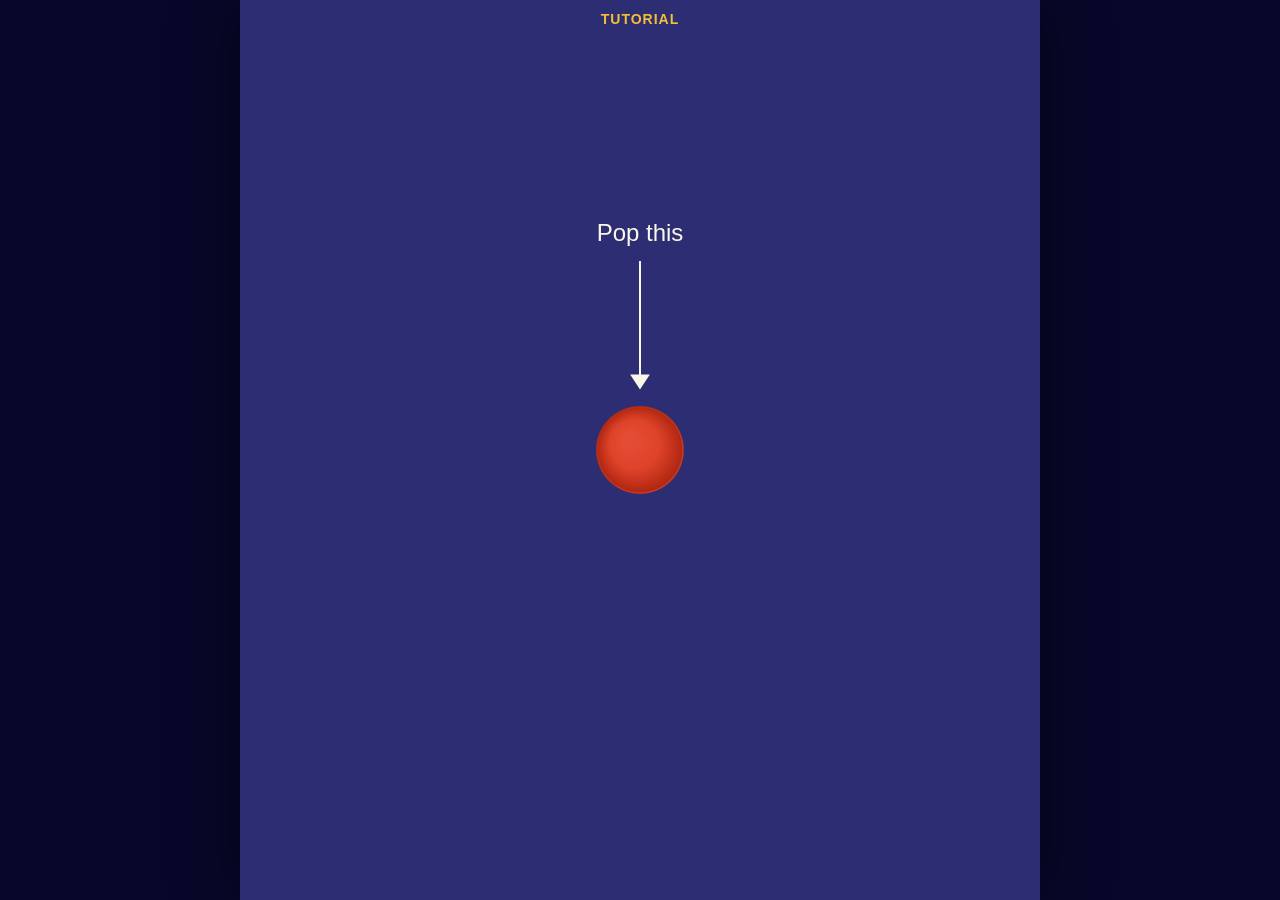
<file: index.html>
<!DOCTYPE html>
<html lang="en">
  <head>
    <meta
      name="viewport"
      content="width=device-width, initial-scale=1, shrink-to-fit=no"
    />
    <meta charset="utf-8" />
    <title>Bubbles!</title>
    <meta property="og:title" content="Bubbles!" />
    <meta property="og:url" content="https://ehmorris.com/bubbles" />
    <meta name="description" content="Pop the bubbles!" />
    <meta property="og:description" content="Pop the bubbles!" />
    <meta
      property="og:image"
      content="https://ehmorris.com/bubbles/images/oembed.png"
    />
    <meta property="og:image:width" content="700" />
    <meta property="og:image:height" content="700" />
    <link
      rel="icon"
      type="image/png"
      href="./images/favicon-16x16.png"
      sizes="16x16"
    />
    <link
      rel="icon"
      type="image/png"
      href="./images/favicon-32x32.png"
      sizes="32x32"
    />
    <link
      rel="icon"
      type="image/png"
      href="./images/favicon-180x180.png"
      sizes="180x180"
    />
    <link
      rel="icon"
      type="image/png"
      href="./images/favicon-270x270.png"
      sizes="270x270"
    />
    <link rel="apple-touch-icon" href="./images/favicon-270x270.png" />
    <meta name="apple-mobile-web-app-capable" content="yes" />
    <meta name="mobile-web-app-capable" content="yes" />
    <link rel="stylesheet" type="text/css" href="./index.css" />
    <link rel="preload" as="fetch" href="/sounds/fireworks1.mp3" />
    <link rel="preload" as="fetch" href="/sounds/fireworks2.mp3" />
    <link rel="preload" as="fetch" href="/sounds/impact.mp3" />
    <link rel="preload" as="fetch" href="/sounds/level1.mp3" />
    <link rel="preload" as="fetch" href="/sounds/level2.mp3" />
    <link rel="preload" as="fetch" href="/sounds/lose.mp3" />
    <link rel="preload" as="fetch" href="/sounds/miss.mp3" />
    <link rel="preload" as="fetch" href="/sounds/pluck1.mp3" />
    <link rel="preload" as="fetch" href="/sounds/pluck2.mp3" />
    <link rel="preload" as="fetch" href="/sounds/pluck3.mp3" />
    <link rel="preload" as="fetch" href="/sounds/pluck4.mp3" />
    <link rel="preload" as="fetch" href="/sounds/pluck5.mp3" />
    <link rel="preload" as="fetch" href="/sounds/pluck6.mp3" />
    <link rel="preload" as="fetch" href="/sounds/pluck7.mp3" />
    <link rel="preload" as="fetch" href="/sounds/pluck8.mp3" />
    <link rel="preload" as="fetch" href="/sounds/pluck9.mp3" />
    <link rel="preload" as="fetch" href="/sounds/silence.mp3" />
  </head>
  <body>
    <div class="layout"><div id="canvas"></div></div>
    <script type="module" src="./index.js"></script>
    <script>
      (function (h, o, u, n, d) {
        h = h[d] = h[d] || {
          q: [],
          onReady: function (c) {
            h.q.push(c);
          },
        };
        d = o.createElement(u);
        d.async = 1;
        d.src = n;
        n = o.getElementsByTagName(u)[0];
        n.parentNode.insertBefore(d, n);
      })(
        window,
        document,
        "script",
        "https://www.datadoghq-browser-agent.com/datadog-rum-v4.js",
        "DD_RUM"
      );
      DD_RUM.onReady(function () {
        DD_RUM.init({
          clientToken: "pub29b4ec61338ff64383116ae4bf1b2e48",
          applicationId: "4c09e9e3-7012-4576-bbeb-9a81a5c7b9e7",
          site: "datadoghq.com",
          sessionSampleRate: 100,
          trackUserInteractions: true,
        });
      });
    </script>
  </body>
</html>
</file>
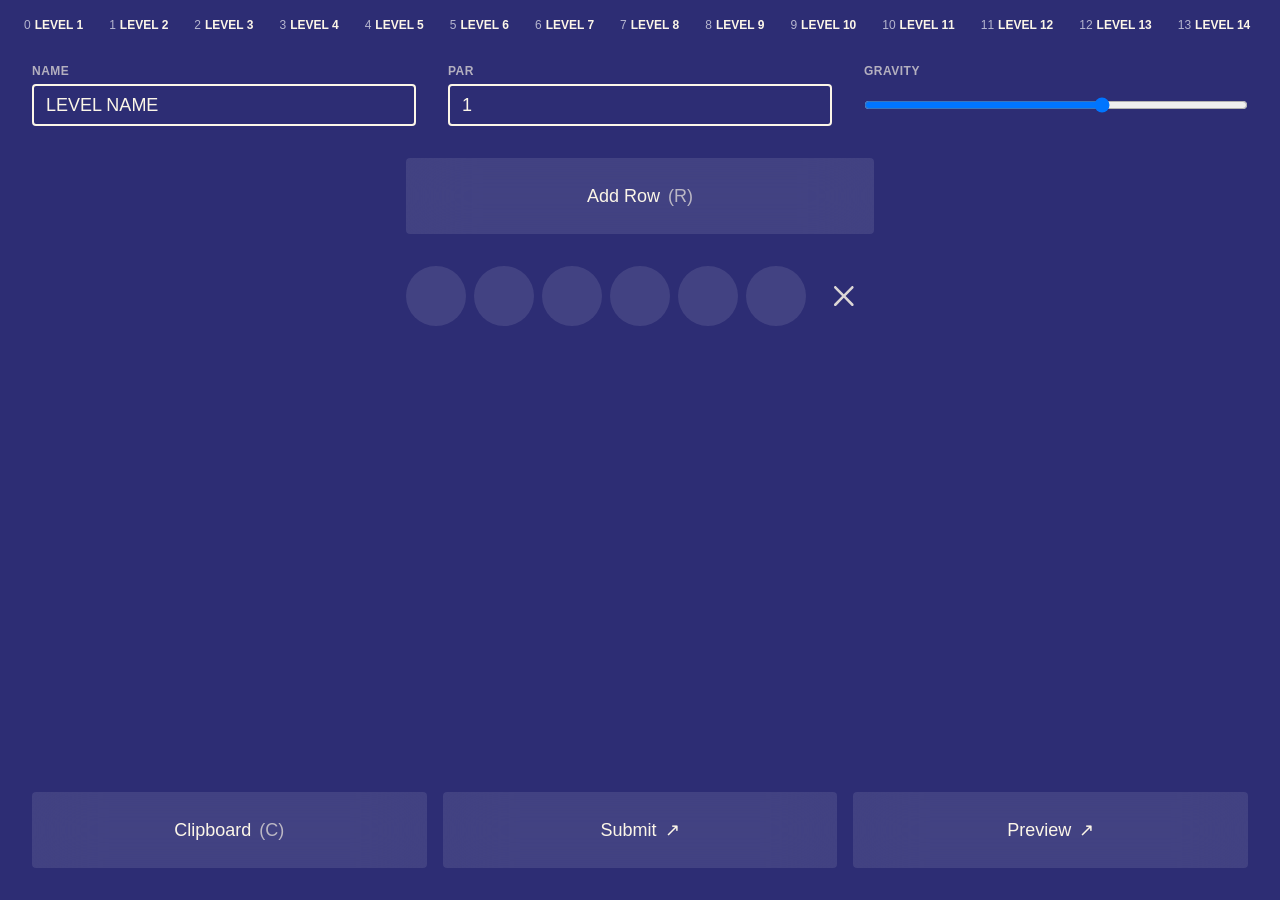
<file: builder/index.html>
<!DOCTYPE html>
<html lang="en">
  <head>
    <meta
      name="viewport"
      content="width=device-width, initial-scale=1, shrink-to-fit=no"
    />
    <meta charset="utf-8" />
    <title>Bubbles! Level Builder</title>
    <link
      rel="icon"
      type="image/png"
      href="../images/favicon-16x16.png"
      sizes="16x16"
    />
    <link
      rel="icon"
      type="image/png"
      href="../images/favicon-32x32.png"
      sizes="32x32"
    />
    <link
      rel="icon"
      type="image/png"
      href="../images/favicon-180x180.png"
      sizes="180x180"
    />
    <link
      rel="icon"
      type="image/png"
      href="../images/favicon-270x270.png"
      sizes="270x270"
    />
    <link rel="apple-touch-icon" href="../images/favicon-270x270.png" />
    <meta name="apple-mobile-web-app-capable" content="yes" />
    <meta name="mobile-web-app-capable" content="yes" />
    <link rel="stylesheet" type="text/css" href="./index.css" />
  </head>
  <body>
    <div class="levelData" id="levelData"></div>
    <div class="layout-meta">
      <div class="layout-meta-row">
        <div class="layout-meta-row-label">NAME</div>
        <input id="layout-name" type="text" maxlength="40" />
      </div>
      <div class="layout-meta-row">
        <div class="layout-meta-row-label">PAR</div>
        <input id="layout-par" type="number" maxlength="3" />
      </div>
      <div class="layout-meta-row">
        <div class="layout-meta-row-label">GRAVITY</div>
        <input id="layout-gravity" type="range" min=".02" max=".1" step=".01" />
      </div>
    </div>
    <div class="layout">
      <div class="actionsTop-button" id="addRow">
        <div class="actionsTop-button-label">Add Row</div>
        <div class="actionsTop-button-shortcut">(R)</div>
      </div>
      <div class="layout-preview" id="layout-preview"></div>
      <div class="actionsBottom">
        <div class="actionsBottom-button" id="copyToClipboard">
          <div class="actionsBottom-button-label">Clipboard</div>
          <div class="actionsBottom-button-shortcut">(C)</div>
        </div>
        <a href="#" class="actionsBottom-button" id="submitLevel">
          <span class="actionsBottom-button-label">Submit</span>
          <span class="actionsBottom-button-label">↗︎</span>
        </a>
        <a href="#" class="actionsBottom-button" id="openPreview">
          <span class="actionsBottom-button-label">Preview</span>
          <span class="actionsBottom-button-label">↗︎</span>
        </a>
      </div>
    </div>
    <script type="module" src="./index.js"></script>
  </body>
</html>
</file>
<file: index.css>
body {
  --blue: #2d2d74;
  --blue-background: #070729;
  margin: 0;
  overflow: hidden;
  background: var(--blue-background);
  font: 500 100vmin -apple-system, BlinkMacSystemFont, sans-serif;
  touch-action: none;
  -webkit-touch-callout: none;
  -webkit-user-select: none;
  user-select: none;
}

.buttonHover {
  cursor: pointer;
}

canvas {
  background: var(--blue);
  display: block;
  margin: auto;
  touch-action: none;
  -webkit-touch-callout: none;
  -webkit-user-select: none;
  user-select: none;
  box-shadow: 0 0 64px rgba(0, 0, 0, 0.4);
}

div {
  -webkit-touch-callout: none;
  -webkit-user-select: none;
  user-select: none;
}
</file>
<file: builder/index.css>
@import url("actions.css");
@import url("layout.css");
@import url("levels.css");

body {
  --blue: #2d2d74;
  --pink: #ea98aa;
  --red: #df432a;
  --yellow: #f4bf2a;
  --turquoise: #79caec;
  --white: #fcf6e8;
  margin: 0;
  user-select: none;
  background: var(--blue);
  font: 400 18px -apple-system, BlinkMacSystemFont, sans-serif;
  font-variant-numeric: tabular-nums;
  color: var(--white);
}

@media (max-width: 540px) {
  body {
    font-size: 16px;
  }
}

img {
  display: block;
}
</file>
